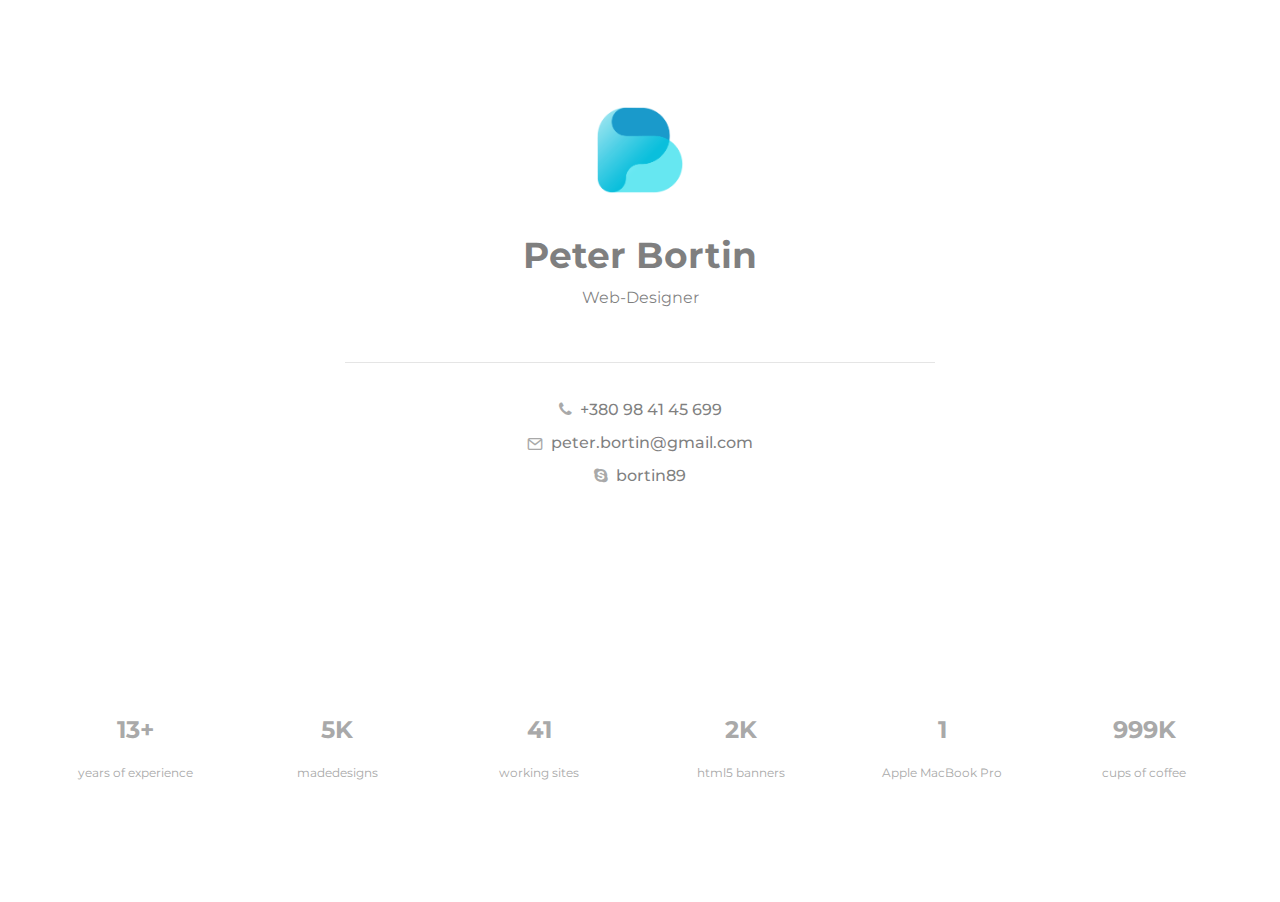
<file: index.html>
<!doctype html>
<html>
<head>
    <meta name="minterscan-verification" content="Mxee9c80f44b9481c721fc01db0996009f40143342">
    <meta charset="utf-8">
    <meta name="keywords" content="">
    <meta name="description" content="">
    <meta name="viewport" content="width=device-width, initial-scale=1.0, viewport-fit=cover">
    <link rel="shortcut icon" type="image/png" href="favicon.png">
    
	<link rel="stylesheet" type="text/css" href="./css/bootstrap.min.css?5719">
	<link rel="stylesheet" type="text/css" href="style.css?8424">
	<link rel="stylesheet" type="text/css" href="./css/animate.min.css?5043">
	<link rel="stylesheet" type="text/css" href="./css/font-awesome.min.css">
	<link rel="stylesheet" type="text/css" href="./css/feather.min.css">
	<link href='https://fonts.googleapis.com/css?family=Montserrat&amp;subset=latin,latin-ext' rel='stylesheet' type='text/css'>
    
	<script src="./js/jquery-3.3.1.min.js?6502"></script>
	<script src="./js/bootstrap.bundle.min.js?4326"></script>
	<script src="./js/blocs.min.js?3086"></script>
	<script src="./js/lazysizes.min.js" defer></script>
    <title>bortin.net</title>


    
<!-- Analytics -->
 
<!-- Analytics END -->
    
</head>
<body>
<!-- Main container -->
<div class="page-container">
    
<!-- bloc-0 -->
<div class="bloc l-bloc" id="bloc-0">
	<div class="container bloc-lg">
		<div class="row">
			<div class="col bloc-margin-bottom">
				<img src="img/lazyload-ph.png" data-src="img/PB_Logo_2016-02.png" class="img-fluid mx-auto d-block img-style animated vanishIn lazyload" data-appear-anim-style="vanishIn" />
				<div class="form-group container-div-margin-left text-lg-center ">
					<label class="text-lg-center label-style text-md-center text-sm-center text-center animated fadeIn animDelay04" data-appear-anim-style="fadeIn">
						<strong>Peter Bortin</strong>
					</label>
				</div>
				<p class="text-lg-center mx-auto d-block p-margin-top text-md-center text-sm-center text-center animated fadeIn animDelay06" data-appear-anim-style="fadeIn">
					Web-Designer
				</p>
				<div class="divider-h divider-style animated lightSpeedIn animDelay08" data-appear-anim-style="lightSpeedIn">
					<span class="divider divider-half"></span>
				</div>
				<ul class="list-unstyled list-style animated bounceIn animDelay1" data-appear-anim-style="bounceIn">
					<li>
						<h6 class="mg-md mx-auto d-block h6-1-style text-lg-center text-md-center text-sm-center text-center">
							<span class="fa fa-phone icon-dark-gray"></span>&nbsp; +380 98 41 45 699
						</h6>
					</li>
					<li>
						<h6 class="mg-md mx-auto d-block h6-2-style text-lg-center text-md-center text-sm-center text-center">
							<span class="feather-icon icon-mail icon-dark-gray"></span>&nbsp; peter.bortin@gmail.com<br>
						</h6>
					</li>
					<li>
						<h6 class="mg-md mx-auto d-block h6-style text-lg-center text-md-center text-sm-center text-center">
							<span class="fa fa-skype icon-dark-gray"></span>&nbsp; bortin89
						</h6>
					</li>
				</ul>
			</div>
		</div>
	</div>
</div>
<!-- bloc-0 END -->

<!-- bloc-1 -->
<div class="bloc tc-dark-gray l-bloc" id="bloc-1">
	<div class="container bloc-lg">
		<div class="row">
			<div class="col-md-2">
				<h4 class="mg-md text-center  tc-dark-gray h4-bloc-1-style animated flipInX animDelay1" data-appear-anim-style="flipInX">
					<strong>13+</strong>
				</h4>
				<p class="mg-md text-center  p-style animated flipInY animDelay2" data-appear-anim-style="flipInY">
					years of experience
				</p>
			</div>
			<div class="col-md-2">
				<h4 class="mg-md text-center  tc-dark-gray animated flipInX animDelay1" data-appear-anim-style="flipInX">
					<strong>5K</strong>
				</h4>
				<p class="mg-md text-center  h4-style none animDelay2 animated flipInY" data-appear-anim-style="flipInY">
					madedesigns
				</p>
			</div>
			<div class="col-md-2">
				<h4 class="mg-md text-center  tc-dark-gray animated flipInX animDelay1" data-appear-anim-style="flipInX">
					<strong>41</strong>
				</h4>
				<p class="mg-md text-center  h4-subscribers-style animDelay2 animated flipInY" data-appear-anim-style="flipInY">
					working sites
				</p>
			</div>
			<div class="col-md-2">
				<h4 class="mg-md text-center  tc-dark-gray animated flipInX animDelay1" data-appear-anim-style="flipInX">
					<strong>2K</strong>
				</h4>
				<p class="mg-md text-center  p-bloc-1-style animated flipInY animDelay2" data-appear-anim-style="flipInY">
					html5 banners
				</p>
			</div>
			<div class="col-md-2">
				<h4 class="mg-md text-center  tc-dark-gray animated flipInX animDelay1" data-appear-anim-style="flipInX">
					<strong>1</strong>
				</h4>
				<p class="mg-md text-center  p-6-style animated flipInY animDelay2" data-appear-anim-style="flipInY">
					Apple MacBook Pro
				</p>
			</div>
			<div class="col-md-2">
				<h4 class="mg-md text-center  tc-dark-gray animated flipInX none animDelay1" data-appear-anim-style="flipInX">
					<strong>999K</strong>
				</h4>
				<p class="mg-md text-center  p-7-style animated flipInY animDelay2" data-appear-anim-style="flipInY">
					cups of coffee
				</p>
			</div>
		</div>
	</div>
</div>
<!-- bloc-1 END -->

<!-- ScrollToTop Button -->
<a class="bloc-button btn btn-d scrollToTop" onclick="scrollToTarget('1',this)"><span class="fa fa-chevron-up"></span></a>
<!-- ScrollToTop Button END-->


</div>
<!-- Main container END -->
    


</body>
</html>
</file>
<file: style.css>
/*-----------------------------------------------------------------------------------
	    bortin-NET
        Built with Blocs
-----------------------------------------------------------------------------------*/

html{overflow-x: hidden;} 

body{
	margin:0;
	padding:0;
    background:#FFFFFF;
    overflow-x:hidden;
    -webkit-font-smoothing: antialiased;
    -moz-osx-font-smoothing: grayscale;
}
a,button{transition: background .3s ease-in-out;outline: none!important;} /* Prevent ugly blue glow on chrome and safari */
a:hover{text-decoration: none; cursor:pointer;}

.page-preloader{position: fixed;top: 0;bottom: 0;width: 100%;z-index:100000;background:#FFFFFF url("img/pageload-spinner.gif") no-repeat center center;}

/* = Blocs
-------------------------------------------------------------- */

.bloc{
	width:100%;
	clear:both;
	background: 50% 50% no-repeat;
	padding:0 50px;
	-webkit-background-size: cover;
	-moz-background-size: cover;
	-o-background-size: cover;
	background-size: cover;
	position:relative;
	display:flex;
}
.bloc .container{
	padding-left:0;
	padding-right:0;
}


/* Sizes */

.bloc-lg{
	padding:100px 50px;
}


/* Light theme */

.d-bloc .card,.l-bloc{
	color:rgba(0,0,0,.5);
}
.d-bloc .card button:hover,.l-bloc button:hover{
	color:rgba(0,0,0,.7);
}
.l-bloc .icon-round,.l-bloc .icon-square,.l-bloc .icon-rounded,.l-bloc .icon-semi-rounded-a,.l-bloc .icon-semi-rounded-b{
	border-color:rgba(0,0,0,.7);
}
.d-bloc .card .divider-h span,.l-bloc .divider-h span{
	border-color:rgba(0,0,0,.1);
}
.d-bloc .card .a-btn,.l-bloc .a-btn,.l-bloc .navbar a,.l-bloc a .icon-sm, .l-bloc a .icon-md, .l-bloc a .icon-lg, .l-bloc a .icon-xl, .l-bloc h1 a, .l-bloc h2 a, .l-bloc h3 a, .l-bloc h4 a, .l-bloc h5 a, .l-bloc h6 a, .l-bloc p a{
	color:rgba(0,0,0,.6);
}
.d-bloc .card .a-btn:hover,.l-bloc .a-btn:hover,.l-bloc .navbar a:hover, .l-bloc a:hover .icon-sm, .l-bloc a:hover .icon-md, .l-bloc a:hover .icon-lg, .l-bloc a:hover .icon-xl, .l-bloc h1 a:hover, .l-bloc h2 a:hover, .l-bloc h3 a:hover, .l-bloc h4 a:hover, .l-bloc h5 a:hover, .l-bloc h6 a:hover, .l-bloc p a:hover{
	color:rgba(0,0,0,1);
}
.l-bloc .navbar-toggle .icon-bar{
	color:rgba(0,0,0,.6);
}
.d-bloc .card .btn-wire,.d-bloc .card .btn-wire:hover,.l-bloc .btn-wire,.l-bloc .btn-wire:hover{
	color:rgba(0,0,0,.7);
	border-color:rgba(0,0,0,.3);
}


/* = NavBar
-------------------------------------------------------------- */

.hero .hero-nav{
	padding-left:inherit;
	padding-right:inherit;
}
/* Handle Multi Level Navigation */.navbar-light .navbar-nav .nav-link {
	color: rgb(64, 64, 64);
}
.btco-menu li > a {
	padding: 10px 15px;
	color: #000;
}
.btco-menu .active a:focus,.btco-menu li a:focus ,.navbar > .show > a:focus{
	background: transparent;
	outline: 0;
}
.dropdown-menu .show > .dropdown-toggle::after{
	transform: rotate(-90deg);
}

/* = Bric adjustment margins
-------------------------------------------------------------- */

.mg-md{
	margin-top:10px;
	margin-bottom:20px;
}

/* = Buttons
-------------------------------------------------------------- */

.btn-d,.btn-d:hover,.btn-d:focus{
	color:#FFF;
	background:rgba(0,0,0,.3);
}

/* Prevent ugly blue glow on chrome and safari */
button{
	outline: none!important;
}

.btn-style-none,.btn-style-none:hover,.btn-style-none:active{
	background:none;
	padding:0;
}
.icon-spacer{
	margin-right:5px;
}

/* = Icons
-------------------------------------------------------------- */
.icon-lg{
	font-size:60px!important;
}




/* = Cards
-------------------------------------------------------------- */
.card-sq, .card-sq .card-header, .card-sq .card-footer{
	border-radius:0;
}
.card-rd{
	border-radius:30px;
}
.card-rd .card-header{
	border-radius:29px 29px 0 0;
}
.card-rd .card-footer{
	border-radius:0 0 29px 29px;
}

/* = Dividers
-------------------------------------------------------------- */
.divider-h{
	padding:20px 0;
	width:100%;
	display:inline-block;
}
.divider-h span{
	display: block;
	border-top:1px solid transparent;
}
.divider-half{
	width: 50%;
	margin: 0 auto;
}
.dropdown-menu .divider-h,.dropdown-menu .divider-half{
	padding:0;
}




/* ScrollToTop button */

.scrollToTop{
	width:40px;
	height:40px;
	position:fixed;
	bottom:20px;
	right:20px;
	opacity: 0;
	z-index: 500;
	transition: all .3s ease-in-out;
}
.scrollToTop span{
	margin-top: 6px;
}
.showScrollTop{
	font-size: 14px;
	opacity: 1;
}

/* = Custom Styling
-------------------------------------------------------------- */

h1,h2,h3,h4,h5,h6,p,label,.btn,a{
	font-family:"Montserrat";
}
.container{
	max-width:1440px;
}
.link-style{
	font-family:Montserrat;
}
.img-style{
	width:100px;
	margin-top:0px;
}
.label-style{
	font-size:36px;
	margin-top:28px;
	width:31.39%;
}
.p-margin-top{
	margin-top:-20px;
	width:31.87%;
}
.h6-style{
	width:100%;
	margin-top:-6px;
}
.h6-2-style{
	margin-top:-6px;
}
.divider-style{
	margin-top:16px;
}
.p-style{
	font-size:12px;
}
.h4-style{
	font-size:12px;
}
.h4-subscribers-style{
	font-size:12px;
}
.p-bloc-1-style{
	font-size:12px;
}
.p-6-style{
	font-size:12px;
}
.p-7-style{
	font-size:12px;
}
.label-label-style{
	font-size:32px;
	margin-right:-230px;
	width:58.91%;
}
.p-8-style{
	width:100%;
	margin-top:0px;
}
.btn-margin-top{
	margin-top:140px;
	width:41.29%;
	border-radius:14px 14px 14px 14px;
}
.p-9-margin-top{
	margin-top:-14px;
	margin-bottom:41px;
}
.divider-margin-top{
	margin-top:0px;
}
.p-bloc-2-margin-top{
	margin-top:0px;
}
.divider-bloc-2-margin-top{
	margin-top:-4px;
}
.p-11-margin-top{
	margin-top:0px;
}
.img-pb-logo-2016--style{
	width:64px;
	height:64px;
}
.btn-style{
	width:14.54%;
	font-weight:bold;
	border-radius:25px 25px 25px 25px;
}
.container-div-margin-top{
	margin-top:32px;
}
.p-margin-bottom{
	margin-bottom:0px;
	font-size:18px;
	margin-top:-26px;
}
.icon-margin-bottom{
	margin-bottom:32px;
}
.card-body-margin-top{
	margin-top:24px;
}

/* = Colour
-------------------------------------------------------------- */


/* Text colour styles */

.tc-dark-gray{
	color:#A9A9A9!important;
}

/* Button colour styles */

.btn-bright-cerulean{
	background:#14BEDB;
	color:#FFFFFF!important;
}
.btn-bright-cerulean:hover{
	background:#1098af!important;
	color:#FFFFFF!important;
}
.btn-dark-gray{
	background:#A9A9A9;
	color:#FFFFFF!important;
}
.btn-dark-gray:hover{
	background:#878787!important;
	color:#FFFFFF!important;
}

/* Icon colour styles */

.icon-dark-gray{
	color:#A9A9A9!important;
	border-color:#A9A9A9!important;
}
.icon-white{
	color:#FEFFFF!important;
	border-color:#FEFFFF!important;
}
.icon-light-gray{
	color:#D5D5D5!important;
	border-color:#D5D5D5!important;
}





/* = Mobile adjustments 
-------------------------------------------------------------- */
@media (max-width: 1024px)
{
    .bloc{
        padding-left: 20px; 
        padding-right: 20px;  
    }
    .bloc.full-width-bloc, .bloc-tile-2.full-width-bloc .container, .bloc-tile-3.full-width-bloc .container, .bloc-tile-4.full-width-bloc .container{
        padding-left: 0; 
        padding-right: 0;  
    }
}
@media only screen and (min-device-width : 768px) and (max-device-width : 1024px) and (orientation : landscape) {.b-parallax{background-attachment:scroll;}}
@media only screen and (min-device-width: 1024px) and (max-device-width: 1366px) and (-webkit-min-device-pixel-ratio: 1.5) {.b-parallax{background-attachment:scroll;}}
@media (max-width: 991px)
{
    .container{width:100%;}
    .b-parallax{background-attachment:scroll;}
    .page-container, #hero-bloc{overflow-x: hidden;position: relative;} /* Prevent unwanted side scroll on mobile */
    .bloc{padding-left: constant(safe-area-inset-left);padding-right: constant(safe-area-inset-right);} /* iPhone X Notch Support*/
    .bloc-group, .bloc-group .bloc{display:block;width:100%;}
}
@media (max-width: 767px)
{
    .page-container{
        overflow-x: hidden;
        position:relative;
    }
    .b-parallax{
        background-attachment:scroll;
    }
    
    .bloc-tile-2 .container, .bloc-tile-3 .container, .bloc-tile-4 .container{
        padding-left:0;padding-right:0;
    }
    .a-block{
        padding:0 10px;
    }
    .btn-dwn{
       display:none; 
    }
    .voffset{
        margin-top:5px;
    }
    .voffset-md{
        margin-top:20px;
    }
    .voffset-lg{
        margin-top:30px;
    }
    form{
        padding:5px;
    }
    .close-lightbox{
        display:inline-block;
    }
    .blocsapp-device-iphone5{
	   background-size: 216px 425px;
	   padding-top:60px;
	   width:216px;
	   height:425px;
    }
    .blocsapp-device-iphone5 img{
	   width: 180px;
	   height: 320px;
    }
}

@media (max-width: 991px){
	.label-style{
		width:100%;
	}
	.btn-margin-top{
		width:46.91%;
	}
	h1,h2,h3,h4,h5,h6,p,label,.btn,a{
		font-family:"Montserrat";
	}
	.btn-style{
		width:21.59%;
	}
	.img-style{
		margin-top:0px;
	}
	
}

@media (max-width: 767px){
	h1,h2,h3,h4,h5,h6,p,label,.btn,a{
		font-family:"Montserrat";
	}
	.btn-style{
		width:29.66%;
	}
	.btn-margin-top{
		width:49.65%;
	}
	
}

@media (max-width: 575px){
	.p-margin-top{
		width:71.85%;
	}
	.btn-margin-top{
		width:100%;
		margin-top:120px;
	}
	.p-8-style{
		margin-top:-16px;
	}
	h1,h2,h3,h4,h5,h6,p,label,.btn,a{
		font-family:"Montserrat";
	}
	.btn-style{
		width:97.78%;
		padding-top:6px;
		padding-bottom:6px;
	}
	.p-9-margin-top{
		width:81.48%;
	}
	.img-style{
		margin-top:0px;
	}
	.card-margin-top{
		margin-top:-24px;
	}
	
}
</file>
<file: css/feather.min.css>
@font-face{font-family:"feather";src:url(../fonts/feather-webfont.eot);src:url(../fonts/feather-webfont.eot?#iefix) format("embedded-opentype"),url(../fonts/feather-webfont.woff) format("woff"),url(../fonts/feather-webfont.ttf) format("truetype"),url(../fonts/feather-webfont.svg#feather) format("svg");font-weight:400;font-style:normal}.feather-icon{display:inline-block;font-family:"feather";font-style:normal;font-weight:400;font-variant:normal;text-transform:none;speak:none;line-height:1;-webkit-font-smoothing:antialiased;-moz-osx-font-smoothing:grayscale}.icon-eye:before{content:"\e000"}.icon-paper-clip:before{content:"\e001"}.icon-mail:before{content:"\e002";content:\e002}.icon-toggle:before{content:"\e003"}.icon-layout:before{content:"\e004"}.icon-link:before{content:"\e005"}.icon-bell:before{content:"\e006"}.icon-lock:before{content:"\e007"}.icon-unlock:before{content:"\e008"}.icon-ribbon:before{content:"\e009"}.icon-image:before{content:"\e010"}.icon-signal:before{content:"\e011"}.icon-target:before{content:"\e012"}.icon-clipboard:before{content:"\e013"}.icon-clock:before{content:"\e014";content:\e014}.icon-watch:before{content:"\e015"}.icon-air-play:before{content:"\e016"}.icon-camera:before{content:"\e017"}.icon-video:before{content:"\e018"}.icon-disc:before{content:"\e019"}.icon-printer:before{content:"\e020"}.icon-monitor:before{content:"\e021"}.icon-server:before{content:"\e022"}.icon-cog:before{content:"\e023"}.icon-heart:before{content:"\e024"}.icon-paragraph:before{content:"\e025"}.icon-align-justify:before{content:"\e026"}.icon-align-left:before{content:"\e027"}.icon-align-center:before{content:"\e028"}.icon-align-right:before{content:"\e029"}.icon-book:before{content:"\e030"}.icon-layers:before{content:"\e031"}.icon-stack:before{content:"\e032"}.icon-stack-2:before{content:"\e033"}.icon-paper:before{content:"\e034"}.icon-paper-stack:before{content:"\e035"}.icon-search:before{content:"\e036"}.icon-zoom-in:before{content:"\e037"}.icon-zoom-out:before{content:"\e038"}.icon-reply:before{content:"\e039"}.icon-circle-plus:before{content:"\e040"}.icon-circle-minus:before{content:"\e041"}.icon-circle-check:before{content:"\e042"}.icon-circle-cross:before{content:"\e043"}.icon-square-plus:before{content:"\e044"}.icon-square-minus:before{content:"\e045"}.icon-square-check:before{content:"\e046"}.icon-square-cross:before{content:"\e047"}.icon-microphone:before{content:"\e048"}.icon-record:before{content:"\e049"}.icon-skip-back:before{content:"\e050"}.icon-rewind:before{content:"\e051"}.icon-play:before{content:"\e052"}.icon-pause:before{content:"\e053"}.icon-stop:before{content:"\e054"}.icon-fast-forward:before{content:"\e055"}.icon-skip-forward:before{content:"\e056"}.icon-shuffle:before{content:"\e057"}.icon-repeat:before{content:"\e058"}.icon-folder:before{content:"\e059"}.icon-umbrella:before{content:"\e060"}.icon-moon:before{content:"\e061"}.icon-thermometer:before{content:"\e062"}.icon-drop:before{content:"\e063"}.icon-sun:before{content:"\e064"}.icon-cloud:before{content:"\e065"}.icon-cloud-upload:before{content:"\e066"}.icon-cloud-download:before{content:"\e067"}.icon-upload:before{content:"\e068"}.icon-download:before{content:"\e069"}.icon-location:before{content:"\e070"}.icon-location-2:before{content:"\e071"}.icon-map:before{content:"\e072"}.icon-battery:before{content:"\e073"}.icon-head:before{content:"\e074"}.icon-briefcase:before{content:"\e075"}.icon-speech-bubble:before{content:"\e076"}.icon-anchor:before{content:"\e077"}.icon-globe:before{content:"\e078"}.icon-box:before{content:"\e079"}.icon-reload:before{content:"\e080"}.icon-share:before{content:"\e081"}.icon-marquee:before{content:"\e082"}.icon-marquee-plus:before{content:"\e083"}.icon-marquee-minus:before{content:"\e084"}.icon-tag:before{content:"\e085"}.icon-power:before{content:"\e086"}.icon-command:before{content:"\e087"}.icon-alt:before{content:"\e088"}.icon-esc:before{content:"\e089"}.icon-bar-graph:before{content:"\e090"}.icon-bar-graph-2:before{content:"\e091"}.icon-pie-graph:before{content:"\e092"}.icon-star:before{content:"\e093"}.icon-arrow-left:before{content:"\e094"}.icon-arrow-right:before{content:"\e095"}.icon-arrow-up:before{content:"\e096"}.icon-arrow-down:before{content:"\e097"}.icon-volume:before{content:"\e098"}.icon-mute:before{content:"\e099"}.icon-content-right:before{content:"\e100"}.icon-content-left:before{content:"\e101"}.icon-grid:before{content:"\e102"}.icon-grid-2:before{content:"\e103"}.icon-columns:before{content:"\e104"}.icon-loader:before{content:"\e105"}.icon-bag:before{content:"\e106"}.icon-ban:before{content:"\e107"}.icon-flag:before{content:"\e108"}.icon-trash:before{content:"\e109"}.icon-expand:before{content:"\e110"}.icon-contract:before{content:"\e111"}.icon-maximize:before{content:"\e112"}.icon-minimize:before{content:"\e113"}.icon-plus:before{content:"\e114"}.icon-minus:before{content:"\e115"}.icon-check:before{content:"\e116"}.icon-cross:before{content:"\e117"}.icon-move:before{content:"\e118"}.icon-delete:before{content:"\e119"}.icon-menu:before{content:"\e120"}.icon-archive:before{content:"\e121"}.icon-inbox:before{content:"\e122"}.icon-outbox:before{content:"\e123"}.icon-file:before{content:"\e124"}.icon-file-add:before{content:"\e125"}.icon-file-subtract:before{content:"\e126"}.icon-help:before{content:"\e127"}.icon-open:before{content:"\e128"}.icon-ellipsis:before{content:"\e129"}
</file>
